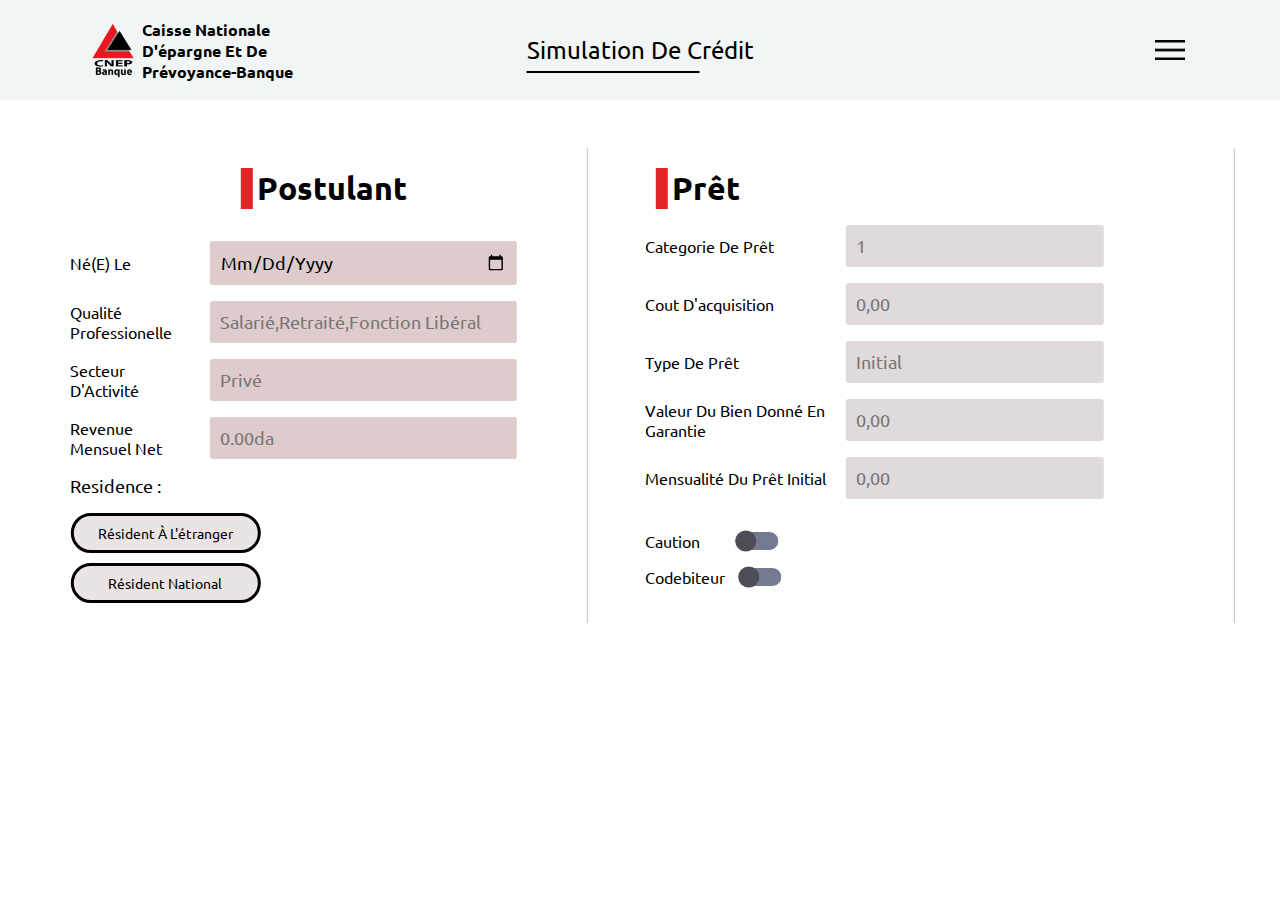
<file: simulation.html>
<html lang="en">
    
<head>
    <link href="https://fonts.googleapis.com/css2?family=Ubuntu:wght@300&display=swap" rel="stylesheet">
    <meta charset="UTF-8">
    <meta http-equiv="X-UA-Compatible" content="IE=edge">
    <meta name="viewport" content="width=device-width, initial-scale=1.0">
    <title>Document</title>
    <link rel="stylesheet" href="simulation.css">
</head>
<body>
    <header class="header1">
        <div class="header1-gauche">
            <img src="images\logo.png" alt="" class="logo">
            <div class="logotext"> Caisse nationale<br>d'épargne et de<br>prévoyance-Banque</div>
        </div>
    
        <div class="titre1">Simulation de crédit</div>
        
        <div class="header1-menu">
            <button data-modal-target=".hidden-menu" class="hidden-menu-button"><img src="images\menu-icon1.jpg" alt="" class="menu-icon"></button>
            <div class="hidden-menu">
                <button><img src="images\excla.png" alt="" class="excla"></button>
                <button><img src="images\xmark.png" alt="" class="xmark"></button>
                <button><img src="images\intero.png" alt="" class="intero"></button>
                <button class="icon"><img src="images\sign-out-logout-icon-14.png" alt="" class="logout-pic"></button>
            </div> 
        </div>
    </header>
    <div class="divs">

        <div class="div-postulant">
            <div>
                <div class="titre2"> Postulant</div>
            <div class="input-wrapper" id="input-wrapper1"> 
                <label for="">Né(e) le</label>
                <input type="date" min="01/01/1921" max="31/12/2005">
            </div>
            <div class="input-wrapper"> 
                <label for="">qualité professionelle</label>
                <input list="qualité professionelle" placeholder="Salarié,retraité,fonction libérale"/>
                <datalist id="qualité professionelle">
                    <option value="Salarié,retraité,fonction libérale" />
                    <option value="Commerçant , artisan"/>
                    <option value=" Personnel CNEP BANQUE"/>
                    <option value="Personnel BNP PARIBAS"/>
                    <option value="Personnel CPA"/>
                    <option value="Personnel BNA"/>
                    <option value="Personnel MDN"/>
                </datalist>
            </div>
            <div class="input-wrapper"> 
                <label for="">secteur d'Activité</label>
                <input list="secteur d'activité" placeholder="Privé"/>
                <datalist id="secteur d'activité">
                    <option value="Privé" />
                    <option value="Public"/>
                </datalist>    
            </div>
            <div class="input-wrapper"> 
                <label for="">revenue mensuel net</label>
                <input list="secteur d'activité" placeholder="0.00da"/> 
            </div>
            <div class="residence">
                <div class="residence-text">residence :</div>
                <div class="options-resid"> 
                    <input type="radio" id="étranger" name="résident" value="male">
                    <label for="étranger">résident à l'étranger</label>
                    
                    <input type="radio" id="national" name="résident" value="national">
                    <label for="national">résident national</label>
                </div>
               
            </div>
           
        </div>
    </div>

        <div class="div-pret">
            <div class="titre2"> Prêt</div>
            <div class="input-wrapper"> 
                <label for="">categorie de prêt </label>
                <input type="number" min="1" max="31" placeholder="1" >
            </div>
            <div class="input-wrapper"> 
                <label for="">cout d'acquisition </label>
                <input type="number" min="0,00" placeholder="0,00">
            </div>
            <div class="input-wrapper"> 
                <label for="">type de prêt </label>
                <input list="type" placeholder="initial"/>
                <datalist id="type">
                    <option value="Conventionel" />
                    <option value="Islamique"/>
                </datalist>    
            </div>
            <div class="input-wrapper"> 
                <label for="">Valeur du bien donné en garantie</label>
                <input type="number" min="0,00" placeholder="0,00">
            </div>
            <div class="input-wrapper"> 
                <label for="">mensualité du prêt initial</label>
                <input type="number" min="0,00" placeholder="0,00">
            </div>
            <div class="div-des-switches">
                <div class="div-switch-caution">
                    <div class="caution-text"> caution </div>
                   
                    <div class="caution-switch">
                         <button id="switch" data-modal-target=".divs2"></button>
                         <label for="switch" class="slide-space">
                         <label for="switch" class="caution-switch-label"></label>
                     </label> 
                    </div>
                 </div>
            
                 <div class="caution-switch">
                    <div class="div-switch-caution">
                        <div class="codebiteur-text"> codebiteur </div>
                       
                        <div class="caution-switch">
                            <button id="switch2" data-modal-target=".divs3"></button>
                         <label for="switch2" class="slide-space">
                             <label for="switch2" class="caution-switch-label"></label>
                         </label> 
                        </div>
                     </div>
                 </div>
            </div>
            
        </div> 
</div>
<div class="divs2">
    <div class="titre2">caution</div>
    <div class="div-caution">
        <div class="input-wrapper" id="input-wrapper1"> 
            <label for="">Né(e) le</label>
            <input type="date" min="01/01/1921" max="31/12/2005">
        </div>
        <div class="input-wrapper"> 
            <label for="">lien de parenté</label>
            <input list="qualité professionelle" placeholder="Salarié,retraité,fonction libérale"/>
            <datalist id="qualité professionelle">
                <option value="Salarié,retraité,fonction libérale" />
    
            </datalist>
        </div>
        <div class="input-wrapper"> 
            <label for="">revenue mensuel net</label>
            <input list="secteur d'activité" placeholder="0.00da"/> 
        </div>
    </div>
</div>
<div class="divs3">
    <div class="div-caution">
        <div>
            <div class="titre2">codebiteur</div>
        <div class="input-wrapper" id="input-wrapper1"> 
            <label for="">Né(e) le</label>
            <input type="date" min="01/01/1921" max="31/12/2005">
        </div>
        <div class="input-wrapper"> 
            <label for="">qualité professionelle</label>
            <input list="qualité professionelle" placeholder="Salarié,retraité,fonction libérale"/>
            <datalist id="qualité professionelle">
                <option value="Salarié,retraité,fonction libérale" />
                <option value="Commerçant , artisan"/>
                <option value=" Personnel CNEP BANQUE"/>
                <option value="Personnel BNP PARIBAS"/>
                <option value="Personnel CPA"/>
                <option value="Personnel BNA"/>
                <option value="Personnel MDN"/>
            </datalist>
        </div>
        <div class="input-wrapper"> 
            <label for="">secteur d'Activité</label>
            <input list="secteur d'activité" placeholder="Privé"/>
            <datalist id="secteur d'activité">
                <option value="Privé" />
                <option value="Public"/>
            </datalist>    
        </div>
        <div class="input-wrapper"> 
            <label for="">revenue mensuel net</label>
            <input list="secteur d'activité" placeholder="0.00da"/> 
        </div>
        <div class="residence">
            <div class="residence-text">residence :</div>
            <div class="options-resid"> 
                <input type="radio" id="étranger2" name="résident" value="male">
                <label for="étranger2">résident à l'étranger</label>
                
                <input type="radio" id="national2" name="résident" value="national">
                <label for="national2">résident national</label>
            </div>
           
        </div>
       
    </div>
   
</div>
</div>

    <script src="script-simulation.js"></script>
</body>
</html>
</file>
<file: simulation.css>
*{
    margin: 0;
    padding: 0;
    box-sizing: border-box;
    font-family: 'Ubuntu', sans-serif;
    text-transform: capitalize;
}
body{
  background-color :rgb(255, 255, 255);
}
.logo{
    height: 3.5rem;
}
.header1{
    display: flex;
    justify-content: space-between;
    align-items: center;
    margin: 0rem ; 
    padding: 50px 0px;
    height: 90px;
    background-color: rgb(241, 245, 245);
}
.titre1::after {
    content: "";
    position: absolute;
    left: 0;
    bottom: -8px;
    height: 2px;
    background-color: black;
    width: 76%;
    transition: 0.3s ease-in-out;
  }
  .titre1:hover::after {
    width: 100%;
  }
.header1-gauche{
    margin-left: 7vw;
    display: flex;
    align-items: center;
}
.logotext{
    margin-left: 6px;
    font-weight: bold;
}
.logout-pic,.intero,.excla,.xmark{
    width: 40px;
}

.header1-menu{
    display: flex;
    justify-content: space-between;
}

a{
    text-decoration: none;
    color: black;
}
button{
    cursor: pointer;
    padding: 0px;
    border: none;
}
.titre1{
    position: absolute;
    left: 50%;
    transform: translateX(-50%);
    color: rgb(0, 0, 0);
    font-size: x-large;
}
.menu-icon{
    height: 40px;
}
.hidden-menu {
    z-index: 10;
    height: 0;
    width: 0;
    transform: scale(0);
    display: flex;
    justify-content: center;
    align-items: center; 
}
.hidden-menu.open{
  height: auto;
  width: auto;
  transform: scale(1);
  transition: 0.3s cubic-bezier(0.895, 0.03, 0.685, 0.22);
  padding-right: 6px;
}
.hidden-menu-button.clicked{
    margin-right: 10px;
}
.hidden-menu-button{
    background-color: transparent;
    margin-right: 7vw;
}
.hidden-menu >button{
    margin-left: 0.3vw; 
    background-color: transparent;
    padding: 0px;
    border-radius: 30px;
    color: white;
    font-weight: bold;
    font-size: large;
    width: 90%;
}
@media screen and (max-width:792px)
{
    .logotext{
        transform: scale(0);
    }
}

@media screen and (max-width:888px)
{
    .hidden-menu.open{
        position: absolute;
        margin-top: 2rem;
        flex-direction: column;
        top:13%;

      }
  .hidden-menu >button{
    margin-right: 10px;
    width: 90%;
}
.header1-menu{
    display: block;
}
.hidden-menu-button.clicked{
    margin-right: 7vw;
}
}

.div-pret {
    display: flex;
    flex-direction: column;
    gap: 0px;
    width: 48vw;
    padding: 20px 20px ;
    border-right: 1px solid rgb(198, 187, 187) ;
  }
 
  .input-wrapper {
    margin-top: 1rem;
    display: flex;
    align-items: center;
    width:90%;
  }
  #input-wrapper1 {
    margin-top: 2rem;
  }
  label {
    width: 190px;;
    padding-left: 5px;
  }
  
  input {
    margin-left: 1rem;
    border: none;
    background-color: rgba(225, 217, 217, 0.985);
    padding: 10px;
    width: 50%;
    color: rgb(0, 0, 0);
    font-size: large;
    border-radius: 3px;
  }
  .div-postulant input{
    background-color: rgba(221, 202, 202, 0.985);
  }
  .titre2{
    font-weight: bold;
    font-size: xx-large;
    justify-self: center;
    border-left: 12px solid rgb(224, 38, 38);
    padding-left: 4px;
    margin-left: 1rem;
  }
  .divs{
    position: relative;
    display: flex;
    justify-content: space-evenly;
    margin-top: 3rem;
    gap: 2rem;
    width: 93%;
    left: 50%;
    transform: translateX(-50%);
    
  }
  .div-postulant{
   
    border-right: 1px solid rgb(198, 187, 187) ;
    position: relative;
    display: flex;
    flex-direction: column;
    gap: 15px;
    padding: 20px 20px ;   
  }

@media screen and (max-width:700px)
{
.divs,.divs2,.divs3{
  display: flex;
  flex-direction: column;
  position: relative;
  width: 90vw;
  left: 50%;
  transform: translateX(-50%);
}
.divs> div{
  position: relative;
  width: 90vw;
  left: 50%;
  transform: translateX(-50%);
}
.divs2> div{
  position: relative;
  width: 90vw;
  left: 50%;
  transform: translateX(-50%);
}
.divs3> div{
  position: relative;
  width: 90vw;
  left: 50%;
  transform: translateX(-50%);
}
}
.residence{
  padding: 0px 5px;
  margin-top: 1rem;
  position: relative;
  width: 50%;
}
.div-postulant div > input {
  width: 100%;
}

input[type="radio"] {
  display: none;
}

.options-resid{
  position: relative;
  margin-top: 1rem;
  display: flex;
  flex-direction: column;
  gap: 10px;
  width: min-content;
 
}

 .options-resid >label {
  align-items: center;
  padding: 8px 16px;
  background-color: #ebe4e4;
  font-size: 14px;
  cursor: pointer;
  min-width: min-content;
  height: min-content;
  display: flex;
  justify-content: space-around;
  border-radius: 50px;
  border: solid;
}

.options-resid [type="radio"]:checked + label {
  transition: background-color 0.7s ease;
  transition: color 0.7s ease;
  background-color: rgb(223, 63, 63);
  color: white; 
}
.residence-text{
  font-size: large;
  position: relative;
  width: fit-content;
}
.div-des-switches{
  margin-top: 1rem;
  display: flex;
  flex-direction: column;
  margin-left: 5px;
  
}
.div-switch-caution{
  
  display: flex;
  align-items: center;
  margin-top: 1rem;
}
.caution-text{
 color: rgb(0, 0, 0);
 padding-right: 57px;
}
.codebiteur-text{
  padding-right: 35px;
  color: rgb(0, 0, 0);
}
.caution-switch{
  position: relative;
  display: flex;
}
.slide-space{
  padding: revert;
  content: "";
  transform: translate(-50%,0%);
  border: 1px solid white;
  position: relative;
  background-color: rgb(116, 122, 145);
  width: 45px;
  height: 20px;
  border-radius: 30px;
}
.caution-switch-label{
  content: "";
  border-radius: 50%;
  width: 21px;
  height: 21px;
  background-color: #4d4d58;
  display: flex;
  position: relative;
  top: 50%;
  transform: translateY(-50%);
}

#switch.clicked +.slide-space label
{
  position: relative;
  top: 50%;
  transform: translate(20px,-50%);
  background-color: rgb(47, 142, 215);
  transition: 0.3s;
  margin-left:  3px;
}
#switch +.slide-space label
{
  transition: 0.3s;
}
#switch.clicked +.slide-space
{
  background-color: rgb(179, 182, 212);
}
#switch2.clicked +.slide-space label
{
  position: relative;
  top: 50%;
  transform: translate(20px,-50%);
  background-color: rgb(47, 142, 215);
  transition: 0.3s;
  margin-left:  3px;
}
#switch2 +.slide-space label
{
  transition: 0.3s;
}
#switch2.clicked+.slide-space
{
  background-color: rgb(179, 182, 212);
}
#switch,#switch2{
  transform: scale(0);
}
.div-caution{
width: 65vw;
display: flex;
justify-content: flex-start;
flex-direction: column;
padding: 0px 20px ;  
padding-bottom: 60px;
}
.divs2{
  height: 0px;
  margin-top: 3rem;
  width: 93%;
  position: relative;
  left: 50%;
  transform: translateX(-50%) scale(0);
  transition: 0.4s ease; 
}

.divs2.open{
  height: auto;
  transform: translateX(-50%) scale(1);
  transition: 0.4s ease; 

}
.divs3{

  height: 0;
  width: 93%;
  position: relative;
  left: 50%;
  transform: translateX(-50%) scale(0);
  transition: 0.4s ease; 
}

.divs3.open{
  height: auto;
  transform: translateX(-50%) scale(1);
  transition: 0.4s ease; 

}
</file>
